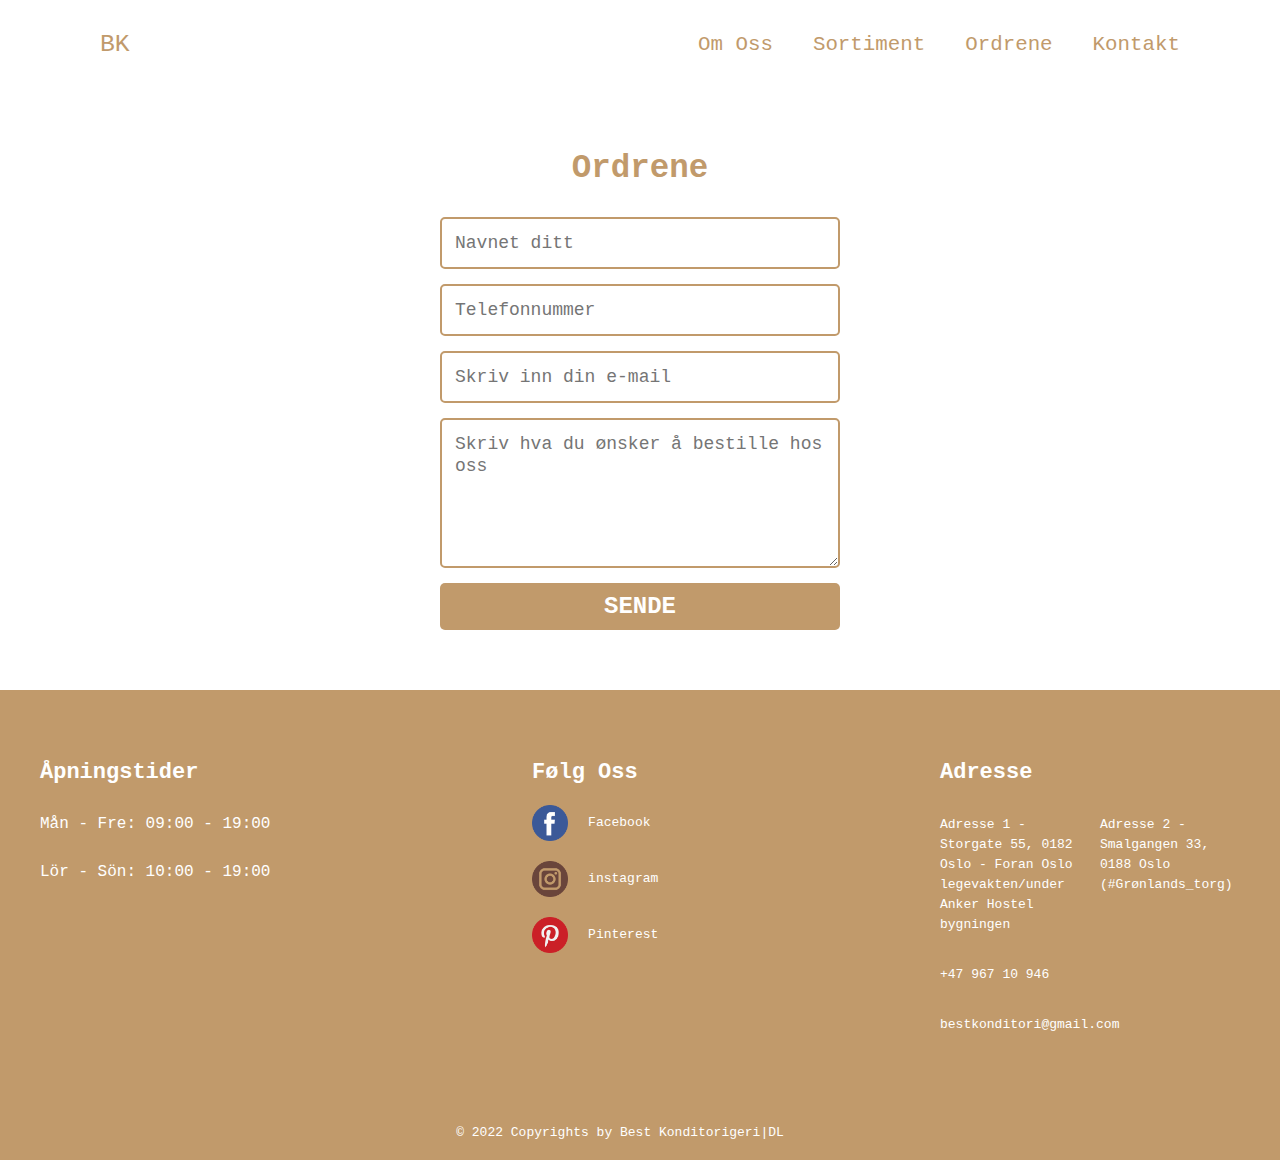
<file: orders.html>
<!DOCTYPE html>
<html lang="en">

<head>
    <meta charset="UTF-8">
    <meta http-equiv="X-UA-Compatible" content="IE=edge">
    <meta name="viewport" content="width=device-width, initial-scale=1.0">
    <link rel="stylesheet" href="orders.css">
    <link rel="preconnect" href="https://fonts.googleapis.com">
    <link rel="preconnect" href="https://fonts.gstatic.com" crossorigin>
    <link href="https://fonts.googleapis.com/css2?family=Ultra&display=swap" rel="stylesheet">
    <title>Ordrene</title>
</head>

<body>
    <section id="hero">

        <header>

            <div class="logo">
                <p>BK</p>
            </div>

            <div class="toggle"></div>
            <ul class="navigation">
                <li><a onclick="closeNav()" href="/index.html#about">Om Oss</a></li>
                <li><a onclick="closeNav()" href="/index.html#info">Sortiment</a></li>
                <li><a onclick="closeNav()" href="orders.html">Ordrene</a></li>
                <li><a onclick="closeNav()" href="#footer">Kontakt</a></li>
            </ul>

        </header>

    </section>

    <form>
        <h1 class="contact-sec-title">Ordrene</h1>
        <input name="name" type="text" class="feedback-input" placeholder="Navnet ditt" />
        <input name="telefonnummer" type="text" class="feedback-input" placeholder="Telefonnummer" />
        <input name="email" type="text" class="feedback-input" placeholder="Skriv inn din e-mail" />
        <textarea name="text" class="feedback-input" placeholder="Skriv hva du ønsker å bestille hos oss"></textarea>
        <input type="submit" value="SENDE" />
    </form>
    <!---
     <section id="contact">

        <h1 class="contact-sec-title">Ordrene</h1>
        <div class="column__form">
            <label for="fname">Navnet ditt</label>
            <input type="text" id="name" name="firstname" placeholder="Navnet.." required>

            <label for="lname">Skriv inn din e-mail</label>
            <input type="text" id="email" name="lemail" placeholder="E-mail.." required>

            <label for="phone">Tast inn ditt telefonnummer</label>
            <input type="text" id="phone" name="phone" placeholder="070-0000000" required>

            <label for="message">Melding</label>
            <textarea id="subject" name="subject" placeholder="Skriv hva du ønsker å bestille hos oss" style="height:150px" required></textarea>
            <input type="submit" value="Sende">
            </form>
        </div>

    </section>
-->


    <footer id="footer">

        <div class="container-footer-all">

            <div class="container-body">

                <div class="colum1">
                    <h1>Åpningstider</h1>

                    <p>
                        Mån - Fre: 09:00 - 19:00
                    </p>
                    <p>
                        Lör - Sön: 10:00 - 19:00
                    </p>

                </div>

                <div class="colum2">

                    <h1>Følg Oss</h1>

                    <div class="row">
                        <img src="icons/facebook.png">
                        <a href=" https:/www.facebook.com/bestkonditori">Facebook</a>
                    </div>

                    <div class="row ">
                        <img src="icons/instagram.png ">
                        <a href=" https:/www.facebook.com/bestkonditori">instagram</a>
                    </div>

                    <div class="row ">
                        <img src="icons/pinterest.png ">
                        <a href=" https:/www.facebook.com/bestkonditori">Pinterest</a>
                    </div>


                </div>

                <div class="colum3 ">

                    <h1>Adresse</h1>

                    <div class="row2 ">
                        <label>Adresse 1 - Storgate 55,
                             0182 Oslo - Foran Oslo legevakten/under 
                            Anker Hostel bygningen
                        </label>

                        <label>Adresse 2 - Smalgangen 33,
                             0188 Oslo (#Grønlands_torg)</label>
                    </div>

                    <div class="row2 ">
                        <label>+47 967 10 946</label>
                    </div>

                    <div class="row2 ">
                        <label>bestkonditori@gmail.com</label>
                    </div>

                </div>

            </div>

        </div>

        <div class="container-footer ">
            <div class="footer ">
                <div class="copyright ">
                    © 2022 Copyrights by Best Konditorigeri|DL
                </div>

            </div>

        </div>

    </footer>

    <script src="main.js "></script>

</body>

</html>
</file>
<file: orders.css>
* {
    margin: 0;
    padding: 0;
    box-sizing: border-box;
    scroll-behavior: smooth;
    -webkit-text-size-adjust: 100%
}

header {
    position: absolute;
    top: 0;
    left: 0;
    width: 100%;
    padding: 30px 100px;
    display: flex;
    justify-content: space-between;
    align-items: center;
    /*  position: fixed;
    transition: background .15s; */
}

.logo {
    max-width: 80%;
    font-family: monospace;
    font-size: 1.9em;
    color: #C19A6B;
}

.navigation {
    display: flex;
}

.navigation li {
    list-style: none;
}

.navigation li a {
    position: relative;
    font-family: monospace;
    font-size: 1.6em;
    color: #C19A6B;
    margin-left: 40px;
    text-decoration: none;
    transition: 0, 25s;
}

.navigation li a:hover {
    color: #C19A6B;
    font-weight: bold;
}

#hero {
    width: 100%;
    height: 10vh;
    background: rgb(255, 255, 255);
    background-size: cover;
    position: relative;
}

form {
    max-width: 420px;
    margin: 50px auto;
    padding: 10px;
}

.contact-sec-title {
    color: #C19A6B;
    font-family: monospace;
    font-size: 2.5em;
    display: block;
    margin-right: auto;
    margin-left: auto;
    margin-bottom: 30px;
    text-align: center;
}

.feedback-input {
    color: rgb(7, 7, 7);
    font-family: monospace;
    font-weight: 500;
    font-size: 18px;
    border-radius: 5px;
    line-height: 22px;
    background-color: transparent;
    border: 2px solid #C19A6B;
    transition: all 0.3s;
    padding: 13px;
    margin-bottom: 15px;
    width: 100%;
    box-sizing: border-box;
    outline: 0;
}

.feedback-input:focus {
    border: 2px solid #C19A6B;
}

textarea {
    height: 150px;
    line-height: 150%;
    resize: vertical;
}

[type="submit"] {
    font-family: monospace;
    width: 100%;
    background: #C19A6B;
    border-radius: 5px;
    border: 0;
    cursor: pointer;
    color: white;
    font-size: 24px;
    padding-top: 10px;
    padding-bottom: 10px;
    transition: all 0.3s;
    margin-top: -4px;
    font-weight: 700;
}

[type="submit"]:hover {
    background: #916836;
}

#footer {
    width: 100%;
    height: auto;
    background-color: #C19A6B;
    font-family: monospace;
}

.container-footer-all {
    width: 100%;
    max-width: 1200px;
    margin: auto;
    padding-bottom: 70px;
}

.container-body {
    display: flex;
    justify-content: space-between;
}

.colum1 {
    max-width: 400px;
    padding-top: 70px;
}

.colum1 h1 {
    font-size: 22px;
    color: #fff;
}

.colum1 p {
    font-size: 16px;
    color: #fff;
    margin-top: 30px;
}

.colum2 {
    max-width: 400px;
    color: #fff;
    padding-top: 70px;
}

.colum2 h1 {
    font-size: 22px;
    color: #fff;
}

.row {
    margin-top: 20px;
    display: flex;
}

.row img {
    width: 36px;
    height: 36px;
}

.row a {
    margin-top: 10px;
    margin-left: 20px;
    color: #fff;
    text-decoration: none;
}

.colum3 {
    max-width: 400px;
    color: #fff;
    padding-top: 70px;
}

.colum3 h1 {
    font-size: 22px;
    color: #fff;
    margin-left: 20px;
}

.row2 {
    margin-top: 20px;
    display: flex;
}

.row2 img {
    width: 36px;
    height: 36px;
}

.row2 label {
    line-height: 20px;
    font-weight: 100;
    color: #fff;
    margin-top: 10px;
    margin-left: 20px;
    max-width: 140px;
}

.container-footer {
    width: 100%;
    color: #fff;
    padding-right: 40px;
}

.footer {
    max-width: 1200px;
    margin: auto;
    display: flex;
    justify-content: space-between;
    padding: 20px;
}

.copyright {
    color: #fff;
    display: block;
    margin-left: auto;
    margin-right: auto;
}

.copyright a {
    text-decoration: none;
    color: #fff;
    font-weight: bold;
}

@media screen and (max-width: 991px) {
    header {
        padding: 20px 40px;
    }
    .toggle {
        position: relative;
        width: 32px;
        height: 40px;
        background-color: transparent;
        display: flex;
        justify-content: center;
        align-items: center;
        cursor: pointer;
        z-index: 1000;
    }
    .toggle::before {
        content: '';
        position: absolute;
        width: 100%;
        height: 2px;
        background: #C19A6B;
        transform: translateY(-10px);
        transition: 0.25s;
        box-shadow: 0 10px 0 #C19A6B;
    }
    .toggle.active::before {
        transform: translateY(0) rotate(45deg);
        box-shadow: 0 0 0 #fff;
    }
    .toggle::after {
        content: '';
        position: absolute;
        width: 100%;
        height: 2px;
        background: #C19A6B;
        transform: translateY(10px);
        transition: 0.25s;
    }
    .toggle.active {
        background: #FFFF;
        position: fixed;
        top: 30px;
        right: 30px;
    }
    .toggle.active::after {
        transform: translateY(0) rotate(-45deg);
        box-shadow: 0 0 0 #fff;
    }
    .navigation {
        display: none;
    }
    .navigation.active {
        position: fixed;
        top: 0;
        left: 0;
        width: 100%;
        height: 100%;
        display: flex;
        justify-content: center;
        align-items: center;
        flex-direction: column;
        z-index: 999;
        background: #FFFF;
    }
    .navigation li a {
        font-size: 2.5em;
        line-height: 1.5em;
        margin: 10px 0;
        display: inline-block;
    }
    .navigation li a:hover {
        color: #7c6345;
    }
    #footer {
        padding: 10px;
        height: 100%;
    }
    .container-body {
        flex-wrap: wrap;
        flex-direction: column;
    }
    .colum1 {
        margin-top: 40px;
        max-width: 100%;
        padding-left: 20px;
        padding-top: 0px;
    }
    .colum2,
    .colum3 {
        margin-top: 40px;
        padding-left: 10px;
        padding-top: 0px;
    }
    .colum2 {
        padding-left: 20px;
    }
    .copyright {
        padding-left: 15px;
    }
}
</file>
